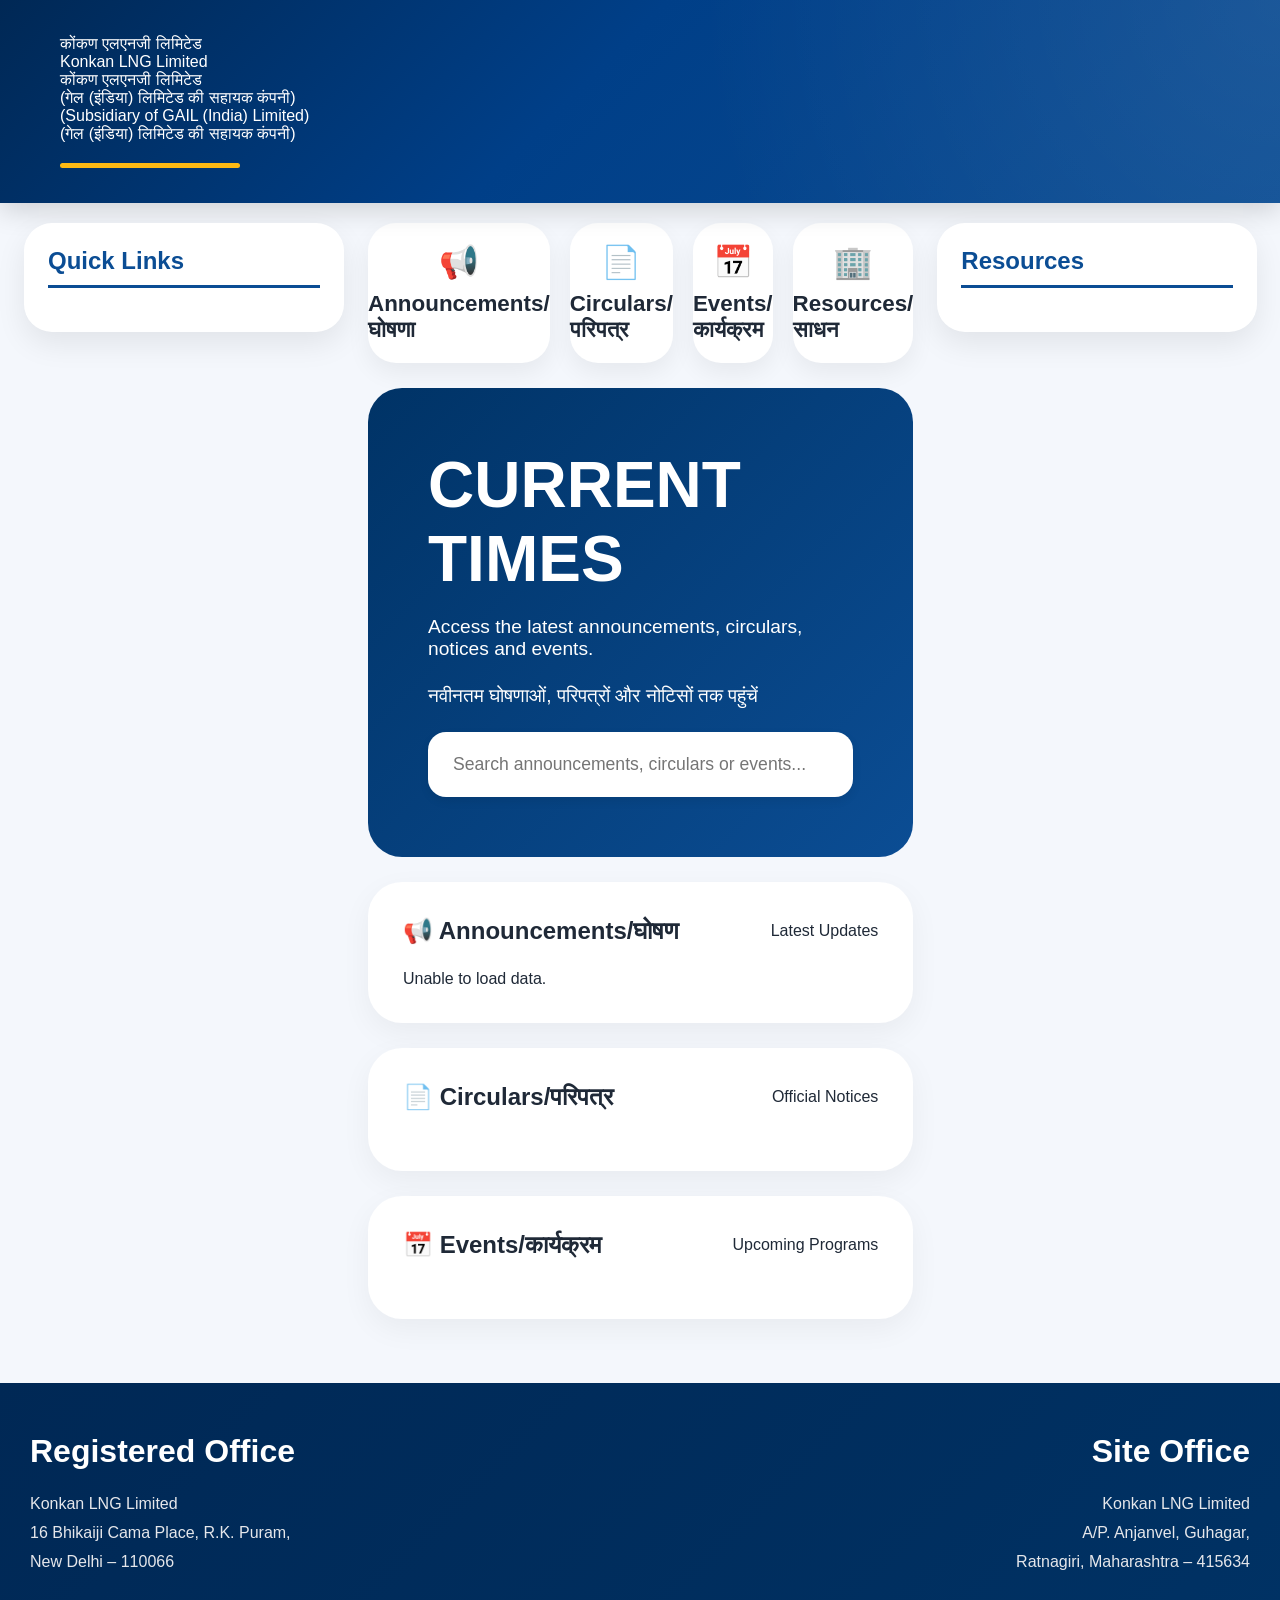
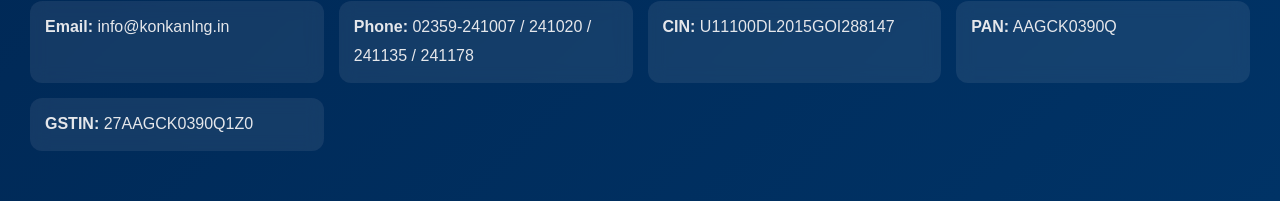
<file: index.html>
<!DOCTYPE html>
<html lang="en">
<head>
<meta charset="UTF-8">
<meta name="viewport" content="width=device-width, initial-scale=1.0">
<title>KLL</title>
<link rel="stylesheet" href="styles.css">
<script src="config.js"></script>
<script src="script.js" defer></script>
</head>
<body>

<header class="top-header">

    <button id="menuBtn" class="menu-btn">
        ☰
    </button>

    <div class="logo-section">
        <div class="title-block">

    <div class="title-row main-title">
        <div class="title-left">
            कोंकण एलएनजी लिमिटेड
        </div>

        <div class="title-center">
            Konkan LNG Limited
        </div>

        <div class="title-right">
            कोंकण एलएनजी लिमिटेड
        </div>
    </div>

    <div class="title-row sub-title">
        <div class="title-left">
            (गेल (इंडिया) लिमिटेड की सहायक कंपनी)
        </div>

        <div class="title-center">
            (Subsidiary of GAIL (India) Limited)
        </div>

        <div class="title-right">
            (गेल (इंडिया) लिमिटेड की सहायक कंपनी)
        </div>
    </div>

</div>
    </div>
</header>

<div class="container">

    <aside class="sidebar" id="leftLinks">
        <h2>Quick Links</h2>
        <div class="links-container"></div>
    </aside>

    <main class="main-content">
        <section class="dashboard">

            <div class="widget">
                <span>📢</span>
                <h3>Announcements/घोषणा</h3>
            </div>

            <div class="widget">
                <span>📄</span>
                <h3>Circulars/परिपत्र</h3>
            </div>

            <div class="widget">
                <span>📅</span>
                <h3>Events/कार्यक्रम </h3>
            </div>

            <div class="widget">
                <span>🏢</span>
                <h3>Resources/साधन</h3>
            </div>

        </section>
        <section class="hero">
            <h2>CURRENT TIMES</h2>
            <p>Access the latest announcements, circulars, notices and events.</p>
            <p>नवीनतम घोषणाओं, परिपत्रों और नोटिसों  तक पहुंचें</p>
            <input type="text" id="searchInput"
                placeholder="Search announcements, circulars or events...">
        </section>

        <section class="section">
            <div class="section-header">
                <h2>📢 Announcements/घोषण</h2>
                <span>Latest Updates</span>
            </div>
            <div id="announcements" class="card-grid"></div>
        </section>

        <section class="section">
            <div class="section-header">
                <h2>📄 Circulars/परिपत्र</h2>
                <span>Official Notices</span>
            </div>
            <div id="circulars" class="card-grid"></div>
        </section>

        <section class="section">
            <div class="section-header">
                <h2>📅 Events/कार्यक्रम </h2>
                <span>Upcoming Programs</span>
            </div>
            <div id="events" class="card-grid"></div>
        </section>

    </main>

    <aside class="sidebar" id="rightLinks">
        <h2>Resources</h2>
        <div class="links-container"></div>
    </aside>

</div>

<footer class="footer">

    <div class="footer-content">

    <div class="footer-column">
        <h2>Registered Office</h2>
        <p>
            Konkan LNG Limited<br>
            16 Bhikaiji Cama Place, R.K. Puram,<br>
            New Delhi – 110066
        </p>
    </div>

    <div class="footer-column">
        <h2>Site Office</h2>
        <p>
            Konkan LNG Limited<br>
            A/P. Anjanvel, Guhagar,<br>
            Ratnagiri, Maharashtra – 415634
        </p>
    </div>

</div>

    <div class="footer-details">

        <p><strong>Email:</strong> info@konkanlng.in</p>

        <p><strong>Phone:</strong>
            02359-241007 /
            241020 /
            241135 /
            241178
        </p>

        <p><strong>CIN:</strong> U11100DL2015GOI288147</p>

        <p><strong>PAN:</strong> AAGCK0390Q</p>

        <p><strong>GSTIN:</strong> 27AAGCK0390Q1Z0</p>

    </div>

</footer>
<nav class="mobile-nav">

    <a href="#">🏠</a>

    <a href="#announcements">📢</a>

    <a href="#circulars">📄</a>

    <a href="#events">📅</a>

    <a href="#">👤</a>

</nav>
</body>
</html>
</file>
<file: styles.css>
*{
    margin:0;
    padding:0;
    box-sizing:border-box;
}

:root{
    --primary:#0b4d94;
    --primary-dark:#083d73;
    --bg:#f4f7fc;
    --text:#1f2937;
}

body{
    font-family:"Segoe UI",sans-serif;
    background:#f4f7fc;
    color:var(--text);
}

/* HEADER */

.top-header{
    background:
    linear-gradient(
        135deg,
        #002855 0%,
        #003f88 50%,
        #0b4d94 100%
    );

    color:white;

    padding:45px 60px;

    position:relative;

    overflow:hidden;

    box-shadow:
    0 8px 25px rgba(0,0,0,.15);
}

/* subtle pattern */

.top-header::before{
    content:"";

    position:absolute;

    inset:0;

    background:
    radial-gradient(
        circle at top right,
        rgba(255,255,255,.08),
        transparent 40%
    );

    pointer-events:none;
}
.top-header::after{
    content:"";
    display:block;
    width:140px;
    height:4px;
    background:#fdb913;
    margin-top:15px;
    border-radius:10px;
}
/* HEADER */

.top-header{
    background:
    linear-gradient(
        135deg,
        #002855 0%,
        #003f88 45%,
        #0b4d94 100%
    );

    color:white;

    padding:35px 60px;

    position:relative;

    overflow:hidden;

    box-shadow:
    0 8px 25px rgba(0,0,0,.15);
}

.top-header::before{
    content:"";

    position:absolute;
    inset:0;

    background:
    radial-gradient(
        circle at top right,
        rgba(255,255,255,.08),
        transparent 45%
    );

    pointer-events:none;
}

.top-header::after{
    content:"";

    display:block;

    width:180px;

    height:5px;

    background:#fdb913;

    margin-top:20px;

    border-radius:20px;

    position:relative;
}

.logo-section{
    position:relative;
    z-index:2;

    display:flex;
    flex-direction:column;
}

.logo-section h1{
    color:white;

    font-size:3.8rem;

    font-weight:700;

    line-height:1.05;

    margin-bottom:12px;
}

.logo-section p{
    color:rgba(255,255,255,.92);

    font-size:1.1rem;

    line-height:1.5;
}

.logo-section p:first-child{
    font-size:1.5rem;
    font-weight:500;
    margin-bottom:10px;
}
/* LAYOUT */

.container{
   max-width:1800px;
    margin:auto;
    padding:20px 24px 24px;
    display:grid;
    grid-template-columns:320px 1fr 320px;
    gap:24px;
}

/* SIDEBARS */

.sidebar{
    background:white;

    border-radius:28px;

    padding:24px;

    position:sticky;
    top:20px;

    height:max-content;

    box-shadow:
    0 12px 30px rgba(0,0,0,.08);
}

.sidebar h2{
    margin-bottom:20px;

    color:var(--primary);

    border-bottom:3px solid var(--primary);

    padding-bottom:10px;
}

.links-container{
    display:flex;
    flex-direction:column;
    gap:12px;
}

.links-container a{
    display:flex;
    align-items:center;
    gap:12px;

    min-height:72px;

    padding:18px;

    background:white;

    border:1px solid #e5e7eb;

    border-radius:18px;

    text-decoration:none;

    color:#374151;

    font-weight:500;

    transition:.3s;
}

.links-container a:hover{
    transform:translateX(5px);
    background:#eef5ff;
}

/* MAIN CONTENT */

.main-content{
    display:flex;
    flex-direction:column;
    gap:25px;
}

/* DASHBOARD */

.dashboard{
    display:grid;
    grid-template-columns:repeat(4,1fr);
    gap:20px;
}

.widget{
    background:white;

    height:140px;

    border-radius:28px;

    display:flex;
    flex-direction:column;
    justify-content:center;
    align-items:center;

    box-shadow:
    0 10px 25px rgba(0,0,0,.06);

    transition:.25s;
}

.widget:hover{
    transform:translateY(-3px);
}

.widget span{
    font-size:2rem;
    margin-bottom:10px;
}

.widget h3{
    font-size:1.4rem;
}

/* HERO */

.hero{
    background:linear-gradient(
        135deg,
        #003366,
        #0b4d94
    );

    padding:60px;

    border-radius:34px;

    min-height:320px;

    color:white;

    display:flex;
    flex-direction:column;
    justify-content:center;
}

.hero h2{
    font-size:4rem;
    font-weight:800;
    margin-bottom:20px;
}

.hero p{
    font-size:1.2rem;
    margin-bottom:25px;
}

#searchInput{
    width:100%;

    padding:22px 25px;

    border:none;

    border-radius:18px;

    outline:none;

    font-size:1.1rem;

    box-shadow:
    0 4px 10px rgba(0,0,0,.08);
}

/* CONTENT SECTIONS */

.section{
    background:white;

    padding:35px;

    border-radius:34px;

    box-shadow:
    0 10px 30px rgba(0,0,0,.05);
}

.section-header{
    display:flex;
    justify-content:space-between;
    align-items:center;

    margin-bottom:25px;
}

.card-grid{
    display:grid;
    gap:20px;
}

/* PORTAL CARDS */

.portal-card{
    display:grid;

    grid-template-columns:240px 1fr;

    background:white;

    border-radius:24px;

    overflow:hidden;

    box-shadow:
    0 8px 25px rgba(0,0,0,.08);
}

.portal-card img{
    width:100%;
    height:220px;
    object-fit:cover;
}

.portal-card-content{
    padding:25px;
}

.portal-card-content h3{
    margin-bottom:10px;
}

.portal-card-content p{
    margin-bottom:15px;
    line-height:1.6;
}

.meta{
    color:#6b7280;
    margin-bottom:15px;
}

.action-buttons{
    display:flex;
    gap:10px;
    flex-wrap:wrap;
}

.action-buttons a{
    background:var(--primary);

    color:white;

    padding:10px 14px;

    border-radius:10px;

    text-decoration:none;
}

/* FOOTER */

.footer{
    margin-top:40px;

    background:
    linear-gradient(
        135deg,
        #002855,
        #003366
    );

    color:white;

    padding:50px 30px;
}

.footer-content{
    max-width:1400px;
    margin:auto;

    display:flex;
    justify-content:space-between;
    align-items:flex-start;
    gap:50px;
}

.footer-column{
    flex:1;
}

.footer-column:last-child{
    text-align:right;
}

.footer h2{
    font-size:2rem;
    margin-bottom:20px;
}

.footer h3{
    margin-top:25px;
    margin-bottom:10px;

    color:#dbeafe;
}

.footer p{
    color:#e5e7eb;
    line-height:1.8;
}

.footer-details{
    margin-top:25px;

    display:grid;

    grid-template-columns:
    repeat(auto-fit,minmax(250px,1fr));

    gap:15px;
}

.footer-details p{
    background:
    rgba(255,255,255,.08);

    padding:12px 15px;

    border-radius:12px;

    backdrop-filter:blur(8px);
}

/* MOBILE MENU */

.menu-btn{
    display:none;

    background:none;
    border:none;

    font-size:28px;

    color:white;

    cursor:pointer;
}

.mobile-nav{
    display:none;
}

/* TABLET */

@media(max-width:1200px){

    .container{
        grid-template-columns:1fr;
    }

    .sidebar{
        position:static;
    }

}

/* MOBILE */

@media(max-width:768px){

    .top-header{
        padding:30px 20px;
    }
    .footer-content{
        flex-direction:column;
    }

    .footer-column:last-child{
        text-align:left;
    }
    .logo-section h1{
        font-size:2rem;
    }

    .logo-section p{
        font-size:.95rem;
    }

    .menu-btn{
        display:block;
    }

    .container{
        grid-template-columns:1fr;
        padding:10px;
    }

    .sidebar{
        display:none;
    }

    .sidebar.active{
        display:block;
    }

    .dashboard{
        grid-template-columns:repeat(2,1fr);
    }

    .widget{
        height:120px;
    }

    .hero{
        padding:30px;
        min-height:auto;
    }

    .hero h2{
        font-size:2.2rem;
    }

    .hero p{
        font-size:1rem;
    }

    .section{
        padding:20px;
    }

    .portal-card{
        grid-template-columns:1fr;
    }

    .portal-card img{
        height:220px;
    }

    .mobile-nav{
        display:flex;

        position:fixed;

        bottom:0;
        left:0;
        right:0;

        background:white;

        justify-content:space-around;

        padding:15px;

        box-shadow:
        0 -5px 15px rgba(0,0,0,.15);

        z-index:999;
    }

    .mobile-nav a{
        text-decoration:none;
        font-size:1.5rem;
    }

    .footer{
        padding-bottom:90px;
    }
}

/* SMALL MOBILE */

@media(max-width:480px){

    .dashboard{
        grid-template-columns:1fr;
    }

    .hero h2{
        font-size:1.8rem;
    }

    .logo-section h1{
        font-size:1.6rem;
    }
}
</file>
